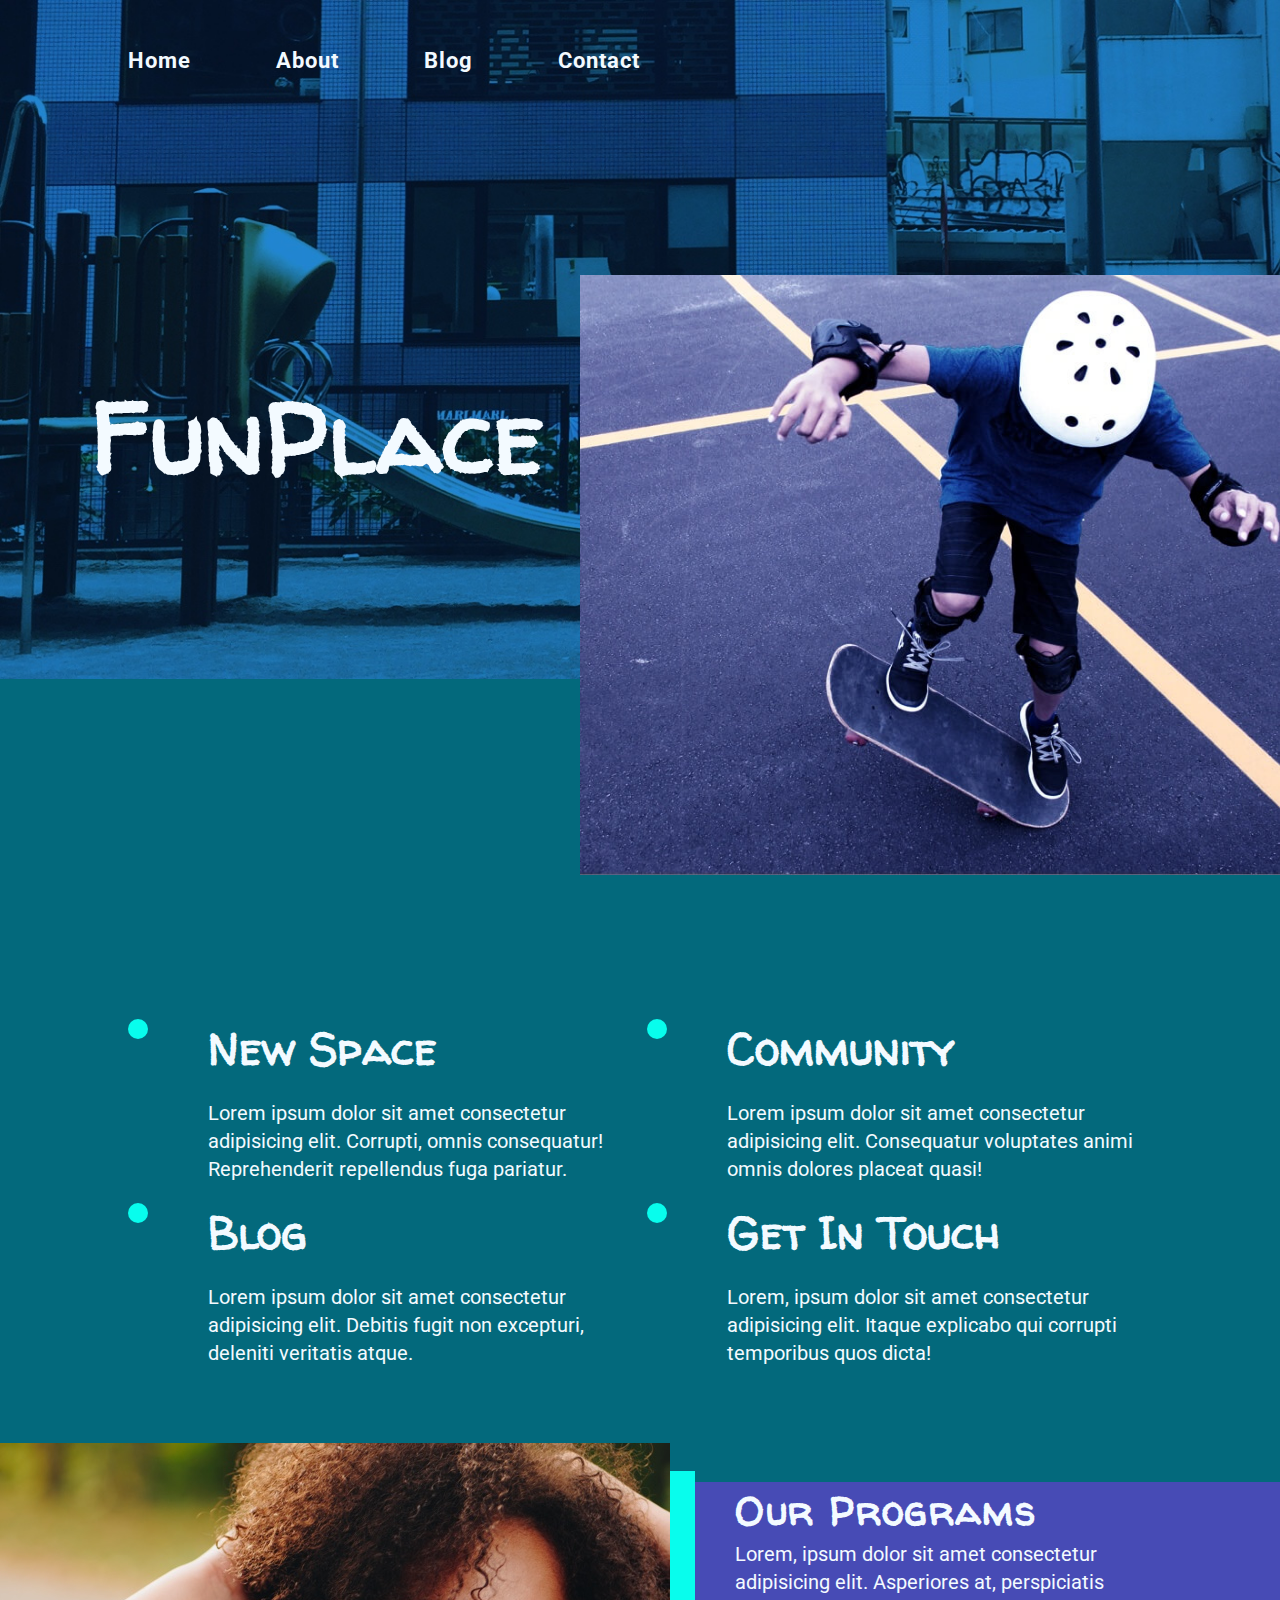
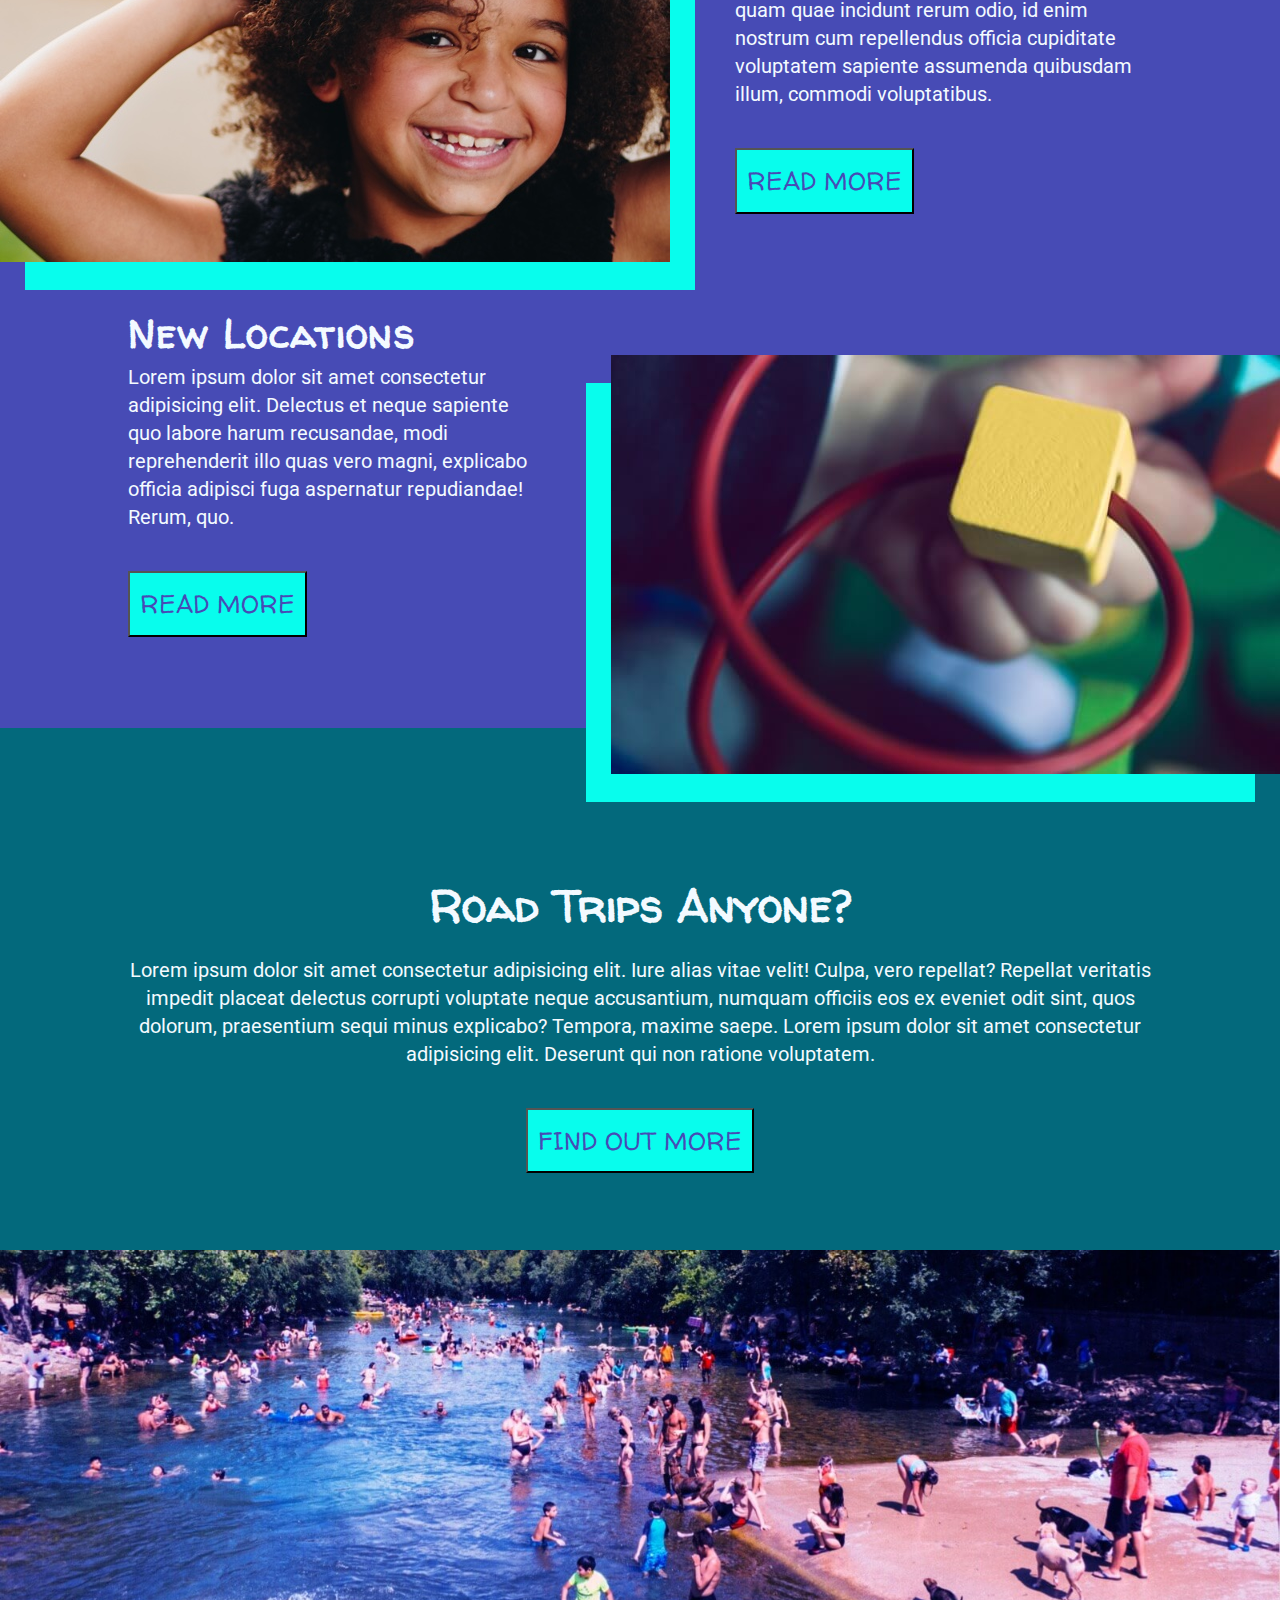
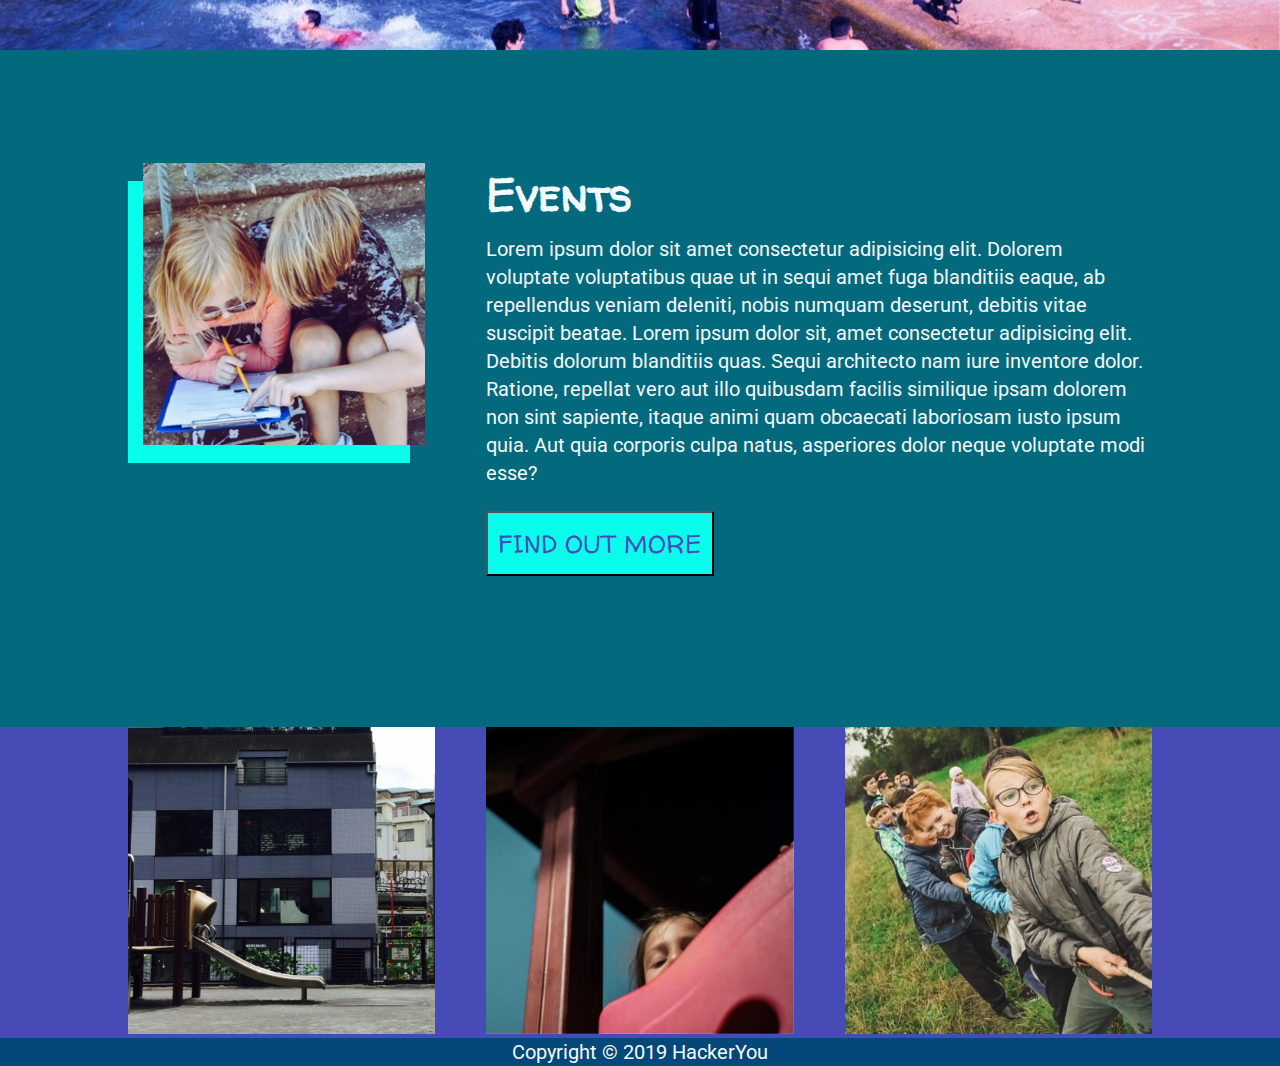
<file: index.html>
<!DOCTYPE html>
<html lang="en">
<head>
    <meta charset="UTF-8">
    <meta name="viewport" content="width=device-width, initial-scale=1.0">
    <meta http-equiv="X-UA-Compatible" content="ie=edge">

    <link href="https://fonts.googleapis.com/css?family=Roboto:400,700|Walter+Turncoat" rel="stylesheet">

    <link rel="stylesheet" href="https://use.fontawesome.com/releases/v5.8.1/css/all.css"
        integrity="sha384-50oBUHEmvpQ+1lW4y57PTFmhCaXp0ML5d60M1M7uH2+nqUivzIebhndOJK28anvf" crossorigin="anonymous">


    <link rel="stylesheet" href="./styles/styles.css">

    <title>FunPlace Home</title>

</head>
<!----------------------- Beginning of Body ---------------->
<body>
    <header class="homeHeader">
        <div class="wrapper headerSpacing">
            <nav>
                <i class="fas fa-bars hamMenu"></i>
                <ul>
                    <li><a href="./index.html">Home</a></li>
                    <li><a href="#">About</a></li>
                    <li><a href="./blog.html">Blog</a></li>
                    <li><a href="./contact.html">Contact</a></li>
                </ul>
            </nav>
        </div>

        <div class="headerMaterial">
            <div class="headingDiv">
                <h1 class="funPlaceHeading">FunPlace</h1>
            </div>
            <div class="headerPic">
                <img src="./FunPlace-final-assets/home-box-header.jpg" alt="A child skateboarding.">
            </div>
        </div>
    </header>

<!------------------------- Info Section ---------------------->
    <div class="info">
        <div class="wrapper">
            <div class="newSpace">
                <div class="infoHeading">
                    <div class="headingIcon">
                        <i class="fas fa-home" aria-hidden="true"></i>
                    </div>
                    <h3>New Space</h3>
                </div>
                <div class="infoText">
                    <p>Lorem ipsum dolor sit amet consectetur adipisicing elit. Corrupti, omnis consequatur! Reprehenderit repellendus fuga
                    pariatur.</p>
                </div>
            </div>

            <div class="community">
                <div class="infoHeading">
                    <div class="headingIcon">
                        <i class="fas fa-users" aria-hidden="true"></i>
                    </div>
                    <h3>Community</h3>
                </div>
            
                <p>Lorem ipsum dolor sit amet consectetur adipisicing elit. Consequatur voluptates animi omnis dolores placeat
                    quasi!</p>
            </div>

            <div class="blog">
                <div class="infoHeading">
                    <div class="headingIcon">
                        <i class="fas fa-file" aria-hidden="true"></i>
                    </div>
                    <h3>Blog</h3>
                </div>
                <p>Lorem ipsum dolor sit amet consectetur adipisicing elit. Debitis fugit non excepturi, deleniti veritatis atque.
                </p>
            </div>

            <div class="getInTouch">
                <div class="infoHeading">
                    <div class="headingIcon">
                        <i class="fas fa-phone phone" aria-hidden="true"></i>
                    </div>
                    <h3>Get In Touch</h3>
                </div>
                <p>Lorem, ipsum dolor sit amet consectetur adipisicing elit. Itaque explicabo qui corrupti temporibus quos dicta!
                </p>
            </div>


        </div>
    </div>

<!------------------------ Programs Section --------------------->
    <div class="programs">
        <div class="programsMaterial">
            <div class="programsTopSection">
                <div class="programsPic1">
                    <img src="./FunPlace-final-assets/left-image.jpg" alt="A child smiling.">
                </div>
                <div class="ourPrograms">
                    <h4>Our Programs</h4>
                    <p>Lorem, ipsum dolor sit amet consectetur adipisicing elit. Asperiores at, perspiciatis quam quae incidunt rerum odio, id enim nostrum cum repellendus officia cupiditate voluptatem sapiente assumenda quibusdam illum, commodi voluptatibus.</p>
                    <button class="readMore">Read More</button>
                </div>
            </div>
            
            <div class="newLocations">
                <h4>New Locations</h4>
                <p>Lorem ipsum dolor sit amet consectetur adipisicing elit. Delectus et neque sapiente quo labore harum recusandae, modi reprehenderit illo quas vero magni, explicabo officia adipisci fuga aspernatur repudiandae! Rerum, quo.</p>
                <button class="readMore">Read More</button>
            </div>
            <div class="programsPic2">
                <img src="./FunPlace-final-assets/right-image.jpg" alt="" aria-hidden="true">
            </div>
        </div>
    </div>

<!----------------------------- Road Trips ---------------------->
    <div class="roadTrips">
        <div class="wrapper">
            <h3>Road Trips Anyone?</h3>
            <p>Lorem ipsum dolor sit amet consectetur adipisicing elit. Iure alias vitae velit! Culpa, vero repellat? Repellat veritatis impedit placeat delectus corrupti voluptate neque accusantium, numquam officiis eos ex eveniet odit sint, quos dolorum, praesentium sequi minus explicabo? Tempora, maxime saepe. Lorem ipsum dolor sit amet consectetur adipisicing elit. Deserunt qui non ratione voluptatem. </p>
            <button class="findOutMore">Find Out More</button>
        </div>
    </div>

<!----------------------------- Beach Pic -------------------->
    <div class="banner">
        <img src="./FunPlace-final-assets/banner.jpg" alt="" aria-hidden="true">
    </div>

<!----------------------------- Events Section ---------------->
    <div class="events">
        <div class="wrapper">
            <div class="eventsPic">
                <img src="./FunPlace-final-assets/small-box.jpg" alt="Two children planning events together.">
            </div>

            <div class="eventsText">
                <h3>Events</h3>
                <p>Lorem ipsum dolor sit amet consectetur adipisicing elit. Dolorem voluptate voluptatibus quae ut in sequi amet fuga blanditiis eaque, ab repellendus veniam deleniti, nobis numquam deserunt, debitis vitae suscipit beatae. Lorem ipsum dolor sit, amet consectetur adipisicing elit. Debitis dolorum blanditiis quas. Sequi architecto nam iure inventore dolor. Ratione, repellat vero aut illo quibusdam facilis similique ipsam dolorem non sint sapiente, itaque animi quam obcaecati laboriosam iusto ipsum quia. Aut quia corporis culpa natus, asperiores dolor neque voluptate modi esse?</p>
                <button class="findOutMore">Find Out More</button>
            </div>
        </div>
    </div>

<!---------------------------- Gallery ------------------------->
    <div class="gallery">
        <div class="wrapper">
            <div class="galleryImage">
                <img src="./FunPlace-final-assets/gallery-image-1.jpg" alt="Funplace slide.">
            </div>

            <div class="galleryImage">
                <img src="./FunPlace-final-assets/gallery-image-2.jpg" alt="Child enjoying the funplace jungle gym.">
            </div>

            <div class="galleryImage">
                <img src="./FunPlace-final-assets/gallery-image-3.jpg" alt="Children playing tug of war.">
            </div>
        </div>
    </div>

<!-- Footer -->
    <footer>
        <p>Copyright &copy 2019 HackerYou</p>
    </footer>

</body>
</html>
</file>
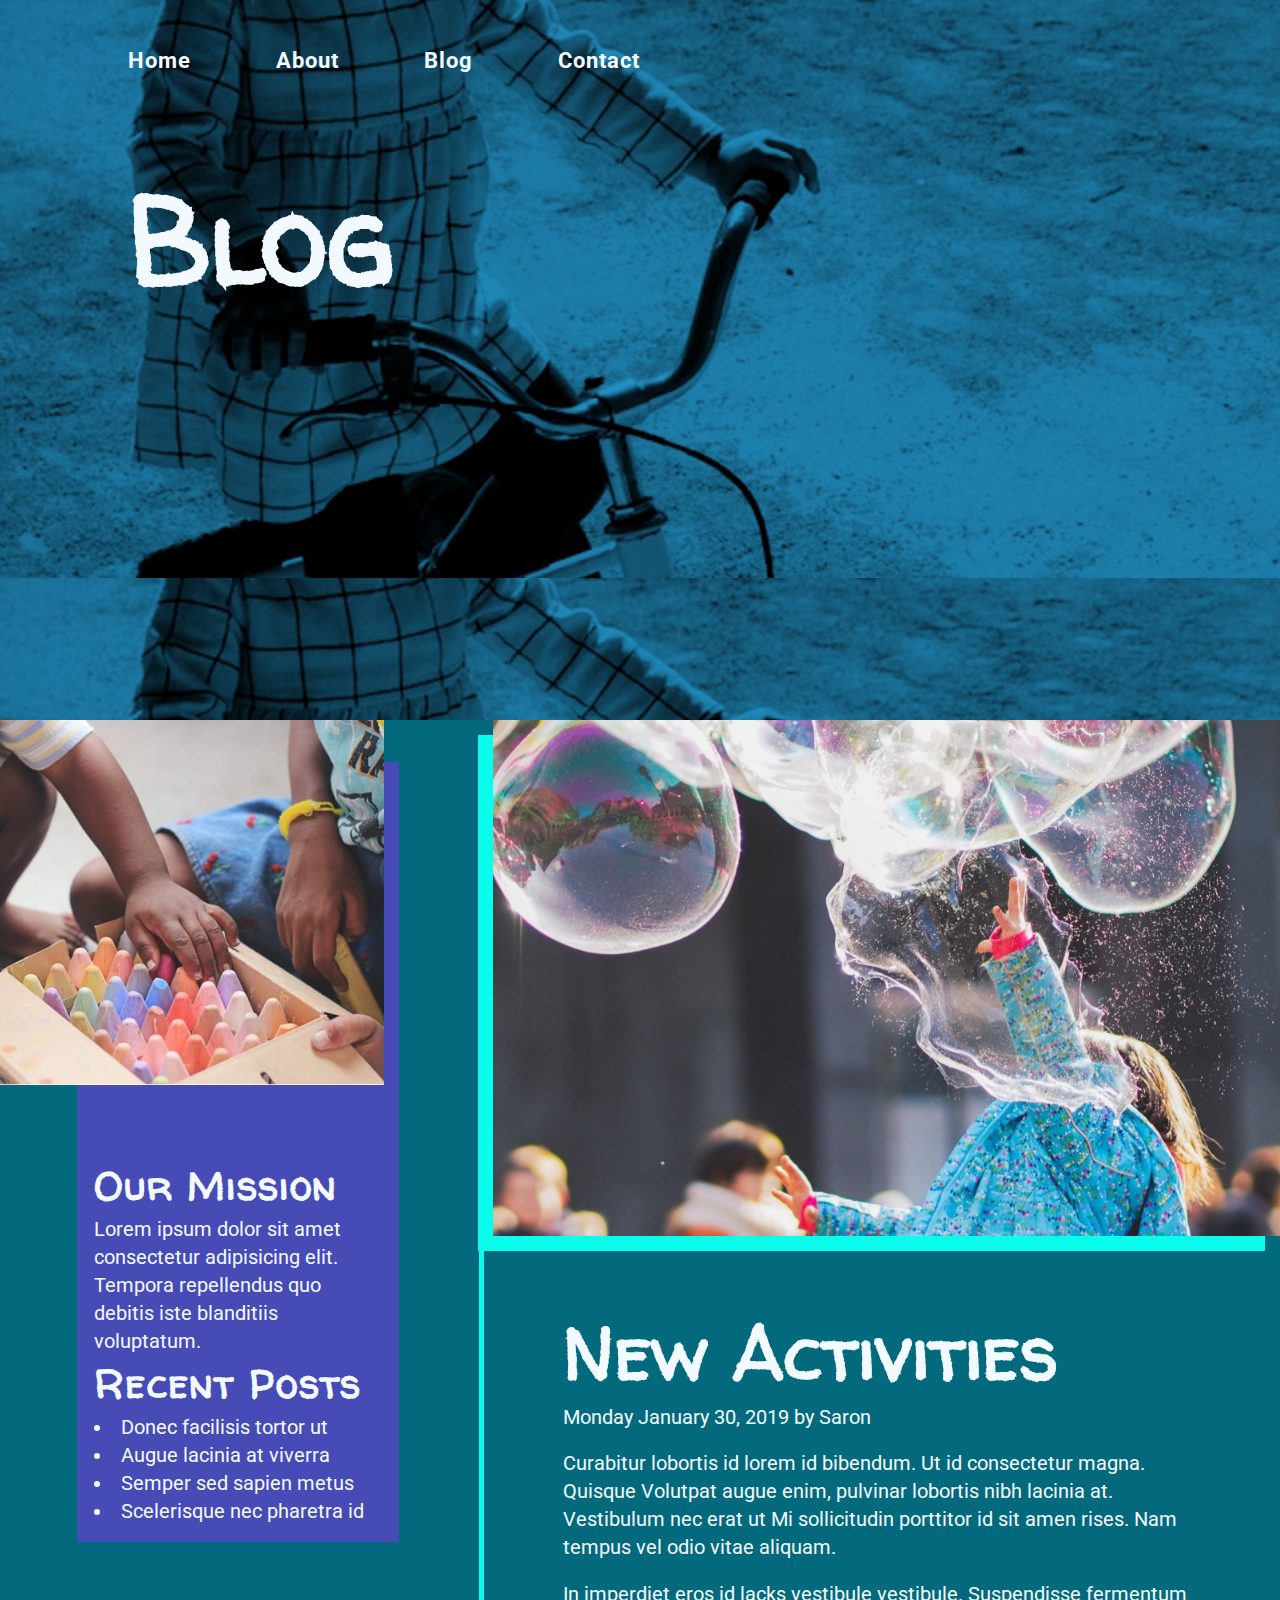
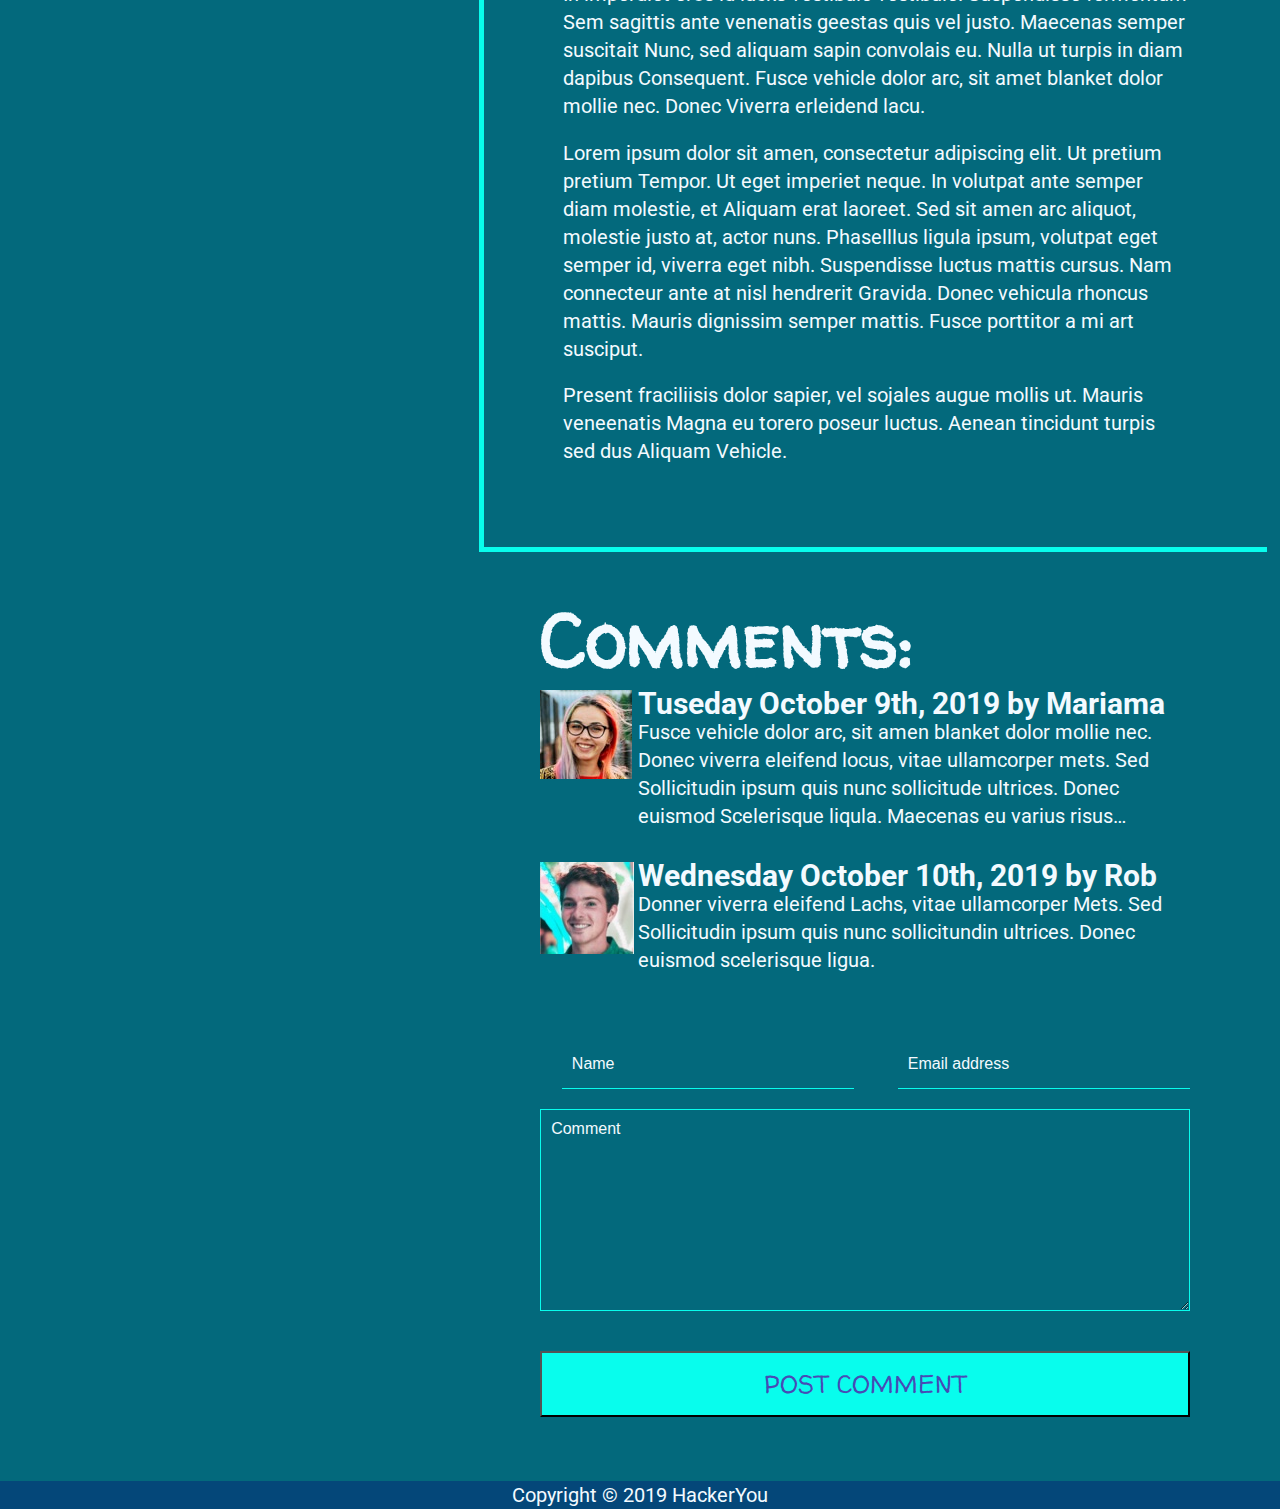
<file: blog.html>
<!DOCTYPE html>
<html lang="en">
<head>
    <meta charset="UTF-8">
    <meta name="viewport" content="width=device-width, initial-scale=1.0">
    <meta http-equiv="X-UA-Compatible" content="ie=edge">

    <link rel="stylesheet" href="./styles/styles.css">

    <link href="https://fonts.googleapis.com/css?family=Roboto:400,700|Walter+Turncoat" rel="stylesheet">

    <link rel="stylesheet" href="https://use.fontawesome.com/releases/v5.8.1/css/all.css" integrity="sha384-50oBUHEmvpQ+1lW4y57PTFmhCaXp0ML5d60M1M7uH2+nqUivzIebhndOJK28anvf" crossorigin="anonymous">

    <title>FunPlace Blog</title>
</head>
<!------------------------- Beginning of Body ---------->
<body>
    <header class="blogHeader">
        <div class="wrapper headerSpacing">
            <nav>
                <i class="fas fa-bars hamMenu"></i>
                <ul>
                    <li><a href="./index.html">Home</a></li>
                    <li><a href="#">About</a></li>
                    <li><a href="./blog.html">Blog</a></li>
                    <li><a href="./contact.html" class="lastNavLink">Contact</a></li>
                </ul>
            </nav>

            <div class="headerMaterial">
                <h1 class="blogHeading">Blog</h1>
            </div>
        </div>
    </header>

<!-------------------------- Section ------------------------->
    <div class="blogPage">
        <aside>
            <div class="asideImage">
                <img src="./FunPlace-final-assets/blog-side-image.jpg" alt="Children playing with crayons.">
            </div>
            <div class="asideText asideWrapper">
                <div class="ourMission">
                    <h4>Our Mission</h4>
                    <p>Lorem ipsum dolor sit amet consectetur adipisicing elit. Tempora repellendus quo debitis iste blanditiis voluptatum.</p>
                </div>

                <div class="recentPosts">
                    <h4>Recent Posts</h4>
                    <ul>
                        <li>Donec facilisis tortor ut</li>
                        <li>Augue lacinia at viverra</li>
                        <li>Semper sed sapien metus</li>
                        <li>Scelerisque nec pharetra id</li>
                    </ul>
                </div>
            </div>
        </aside>
<!-------------------------- New Activities Section ----------------------->
        <section class="newActivities">
            <div class="newActivitiesImage">
                <img src="./FunPlace-final-assets/blog-post-imag.jpg" class="bubblePic" alt="Children playing with bubbles.">
            </div>

            <div class="newActivitiesText">
                <div class="blogSectionWrapper">
                    <h2>New Activities</h2>
                    <p>Monday January 30, 2019 by Saron</p>
                    <p>Curabitur lobortis id lorem id bibendum. Ut id consectetur magna. Quisque Volutpat augue enim, pulvinar lobortis nibh lacinia at. Vestibulum nec erat ut Mi sollicitudin porttitor id sit amen rises. Nam tempus vel odio vitae aliquam.</p>
                    <p>In imperdiet eros id lacks vestibule vestibule. Suspendisse fermentum Sem sagittis ante venenatis geestas quis vel justo. Maecenas semper suscitait Nunc, sed aliquam sapin convolais eu. Nulla ut turpis in diam dapibus Consequent. Fusce vehicle dolor arc, sit amet blanket dolor mollie nec. Donec Viverra erleidend lacu.</p>
                    <p>Lorem ipsum dolor sit amen, consectetur adipiscing elit. Ut pretium pretium Tempor. Ut eget imperiet neque. In volutpat ante semper diam molestie, et Aliquam erat laoreet. Sed sit amen arc aliquot, molestie justo at, actor nuns. Phaselllus ligula ipsum, volutpat eget semper id, viverra eget nibh.
                    Suspendisse luctus mattis cursus. Nam connecteur ante at nisl hendrerit Gravida. Donec vehicula rhoncus mattis. Mauris dignissim semper mattis. Fusce porttitor a mi art susciput.</p>
                    <p>Present fraciliisis dolor sapier, vel sojales augue mollis ut. Mauris veneenatis Magna eu torero poseur luctus. Aenean tincidunt turpis sed dus Aliquam Vehicle.</p>
                </div>
            </div>
        </section>
<!------------------------------------ Comments Section --------------------------------------->
        <div class="blogPageBottom">
            <section class="comments">
                <h2>Comments:</h2>

                <div class="comment1">
                    <div class="comment1Pic">
                        <img src="./FunPlace-final-assets/comment-1.jpg" alt="Face picture of the first commentor.">
                    </div>
                    <div class="comment1Text">
                        <p class="commentHeading">Tuseday October 9th, 2019 by Mariama</p>
                        <p>Fusce vehicle dolor arc, sit amen blanket dolor mollie nec. Donec viverra eleifend locus, vitae ullamcorper mets. Sed Sollicitudin ipsum quis nunc sollicitude ultrices. Donec euismod Scelerisque liqula. Maecenas eu varius risus…</p>
                    </div>
                </div>

                <div class="comment2">
                    <div class="comment2Pic">
                        <img src="./FunPlace-final-assets/comment-2.jpg" alt="Face picture of the second commentor.">
                    </div>
                    <div class="comment2Text">
                        <p class="commentHeading">Wednesday October 10th, 2019 by Rob</p>
                        <p>Donner viverra eleifend Lachs, vitae ullamcorper Mets. Sed Sollicitudin ipsum quis nunc sollicitundin ultrices. Donec euismod scelerisque ligua.</p>
                    </div>
                </div>
            </section>

<!--------------------------------- Contact Form ------------------------------->
            <div class="contactForm">
                <div class="contactUserInput">
                    <label for="name" class="sr-only"></label>
                    <input type="text" placeholder="Name">
            
                    <label for="email" class="sr-only"></label>
                    <input type="text" placeholder="Email address">
                </div>
            
                <div class="message">
                    <label for="message" class="sr-only"></label>
                    <textarea name="comment" id="comment" cols="30" rows="10" placeholder="Comment"></textarea>
                </div>
            
                <button type="submit">Post Comment</button>
            </div>
        </div>
    </div> <!-- End of Blog Page Div -->

<!---------------------------- Footer ---------------------->
    <footer>
        <p>Copyright &copy 2019 HackerYou</p>
    </footer>

</body>
</html>
</file>
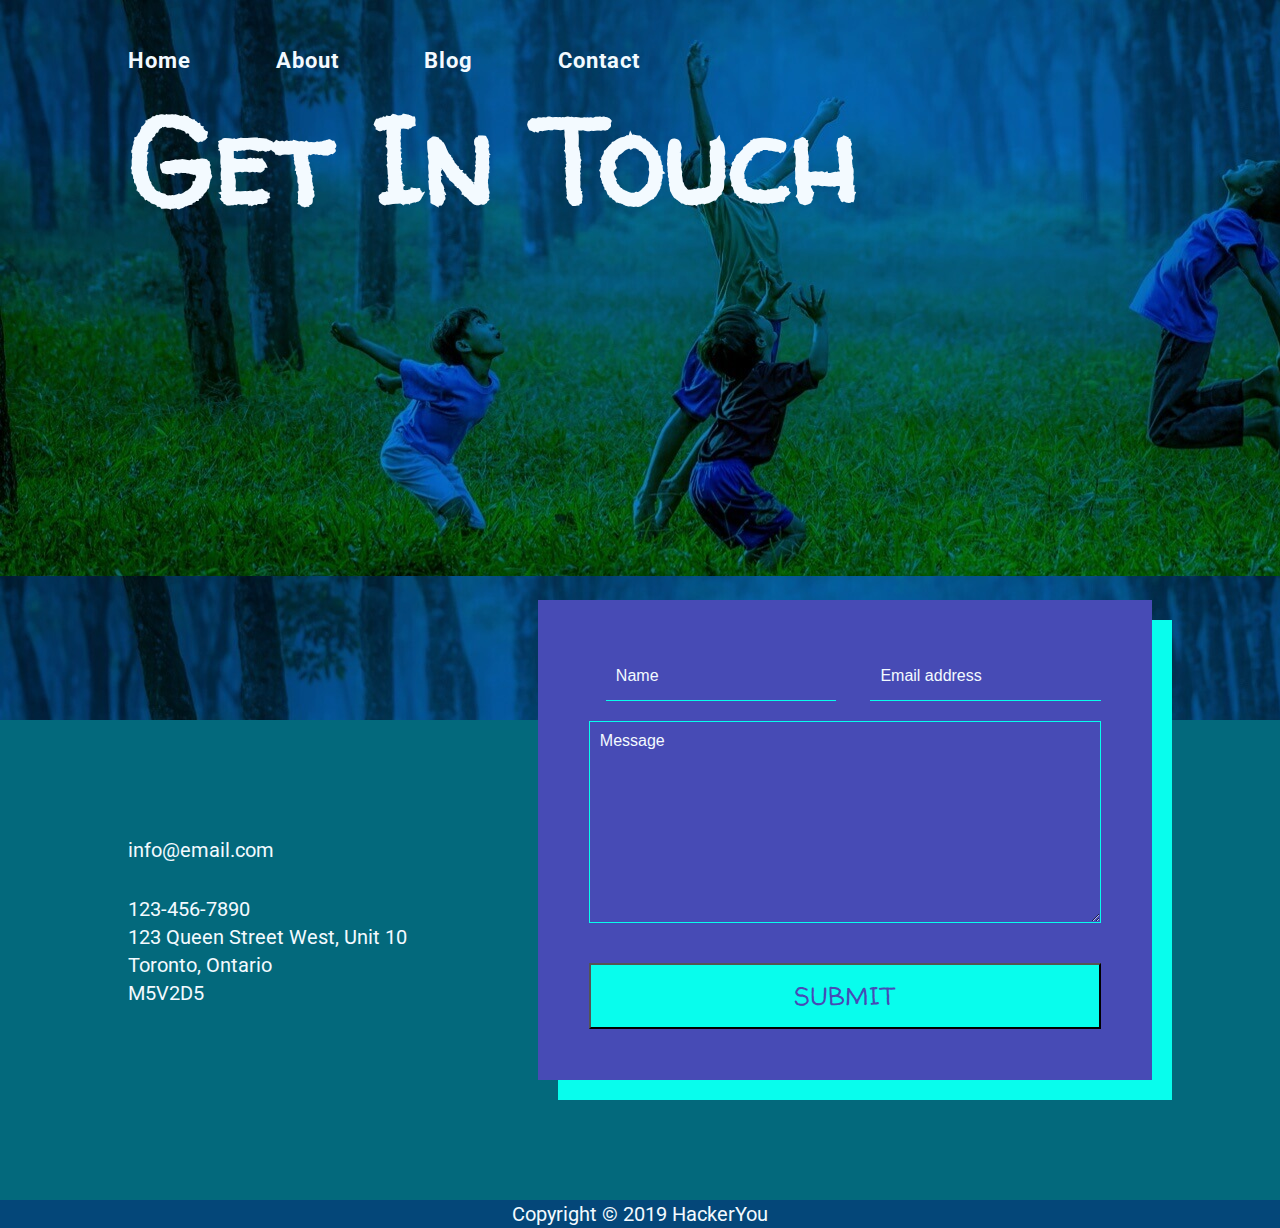
<file: contact.html>
<!DOCTYPE html>
<html lang="en">
<head>
    <meta charset="UTF-8">
    <meta name="viewport" content="width=device-width, initial-scale=1.0">
    <meta http-equiv="X-UA-Compatible" content="ie=edge">

    <link rel="stylesheet" href="./styles/styles.css">

    <link rel="stylesheet" href="https://use.fontawesome.com/releases/v5.8.1/css/all.css" integrity="sha384-50oBUHEmvpQ+1lW4y57PTFmhCaXp0ML5d60M1M7uH2+nqUivzIebhndOJK28anvf" crossorigin="anonymous">

    <link href="https://fonts.googleapis.com/css?family=Roboto:400,700|Walter+Turncoat" rel="stylesheet">

    <title>FunPlace Contact</title>
</head>
<body>
<!---------------------- Beginning of Body ------------------>
    <header class="contactHeader">
        <div class="wrapper headerSpacing">
            <nav>
                <i class="fas fa-bars hamMenu"></i>
                <ul>
                    <li><a href="./index.html">Home</a></li>
                    <li><a href="#">About</a></li>
                    <li><a href="./blog.html">Blog</a></li>
                    <li><a href="./contact.html">Contact</a></li>
                </ul>
            </nav>
    
            <div class="headerMaterial">
                <h1 class="getInTouchHeading">Get In Touch</h1>
            </div>
        </div>
    </header>

<!------------------------ Contact & Form ------------------->
    <section class="contact">
        <div class="wrapper">
            <div class="contactInfo">
                <div class="icons">
                    <i class="fab fa-facebook-f"></i>
                    <i class="fab fa-instagram"></i>
                    <i class="fab fa-twitter"></i>
                    <i class="fab fa-whatsapp"></i>
                </div>

                <div class="email">
                    <p>info@email.com</p>
                </div>

                <div class="contactDetails">
                    <p>123-456-7890</p>
                    <p>123 Queen Street West, Unit 10</p>
                    <p>Toronto, Ontario</p>
                    <p>M5V2D5</p>
                </div>
            </div>

            <form class="contactForm">
                <div class="contactUserInput">
                    <label for="name" class="sr-only"></label>
                    <input type="text" placeholder="Name">

                    <label for="email" class="sr-only"></label>
                    <input type="text" placeholder="Email address">
                </div>

                <div class="message">
                    <label for="message" class="sr-only"></label>
                    <textarea name="message" id="message" cols="30" rows="10" placeholder="Message"></textarea>
                </div>

                <button type="submit">Submit</button>
            </form>
        </div>
    </section>

<!------------------------------ Footer --------------------->
    <footer>
        <p>Copyright &copy 2019 HackerYou</p>
    </footer>

</body>
</html>
</file>
<file: styles/styles.css>
article, aside, details, figcaption, figure, footer, header, hgroup, nav, section, summary {
  display: block; }

audio, canvas, video {
  display: inline-block; }

audio:not([controls]) {
  display: none;
  height: 0; }

[hidden] {
  display: none; }

html {
  font-family: sans-serif;
  -webkit-text-size-adjust: 100%;
  -ms-text-size-adjust: 100%; }

a:focus {
  outline: thin dotted; }

a:active, a:hover {
  outline: 0; }

h1 {
  font-size: 2em; }

abbr[title] {
  border-bottom: 1px dotted; }

b, strong {
  font-weight: 700; }

dfn {
  font-style: italic; }

mark {
  background: #ff0;
  color: #000; }

code, kbd, pre, samp {
  font-family: monospace, serif;
  font-size: 1em; }

pre {
  white-space: pre-wrap;
  word-wrap: break-word; }

q {
  quotes: \201C \201D \2018 \2019; }

small {
  font-size: 80%; }

sub, sup {
  font-size: 75%;
  line-height: 0;
  position: relative;
  vertical-align: baseline; }

sup {
  top: -.5em; }

sub {
  bottom: -.25em; }

img {
  border: 0; }

svg:not(:root) {
  overflow: hidden; }

fieldset {
  border: 1px solid silver;
  margin: 0 2px;
  padding: .35em .625em .75em; }

button, input, select, textarea {
  font-family: inherit;
  font-size: 100%;
  margin: 0; }

button, input {
  line-height: normal; }

button, html input[type=button], input[type=reset], input[type=submit] {
  -webkit-appearance: button;
  cursor: pointer; }

button[disabled], input[disabled] {
  cursor: default; }

input[type=checkbox], input[type=radio] {
  -webkit-box-sizing: border-box;
  box-sizing: border-box;
  padding: 0; }

input[type=search] {
  -webkit-appearance: textfield;
  -moz-box-sizing: content-box;
  -webkit-box-sizing: content-box;
  box-sizing: content-box; }

input[type=search]::-webkit-search-cancel-button, input[type=search]::-webkit-search-decoration {
  -webkit-appearance: none; }

textarea {
  overflow: auto;
  vertical-align: top; }

table {
  border-collapse: collapse;
  border-spacing: 0; }

body, figure {
  margin: 0; }

legend, button::-moz-focus-inner, input::-moz-focus-inner {
  border: 0;
  padding: 0; }

.clearfix:after {
  visibility: hidden;
  display: block;
  font-size: 0;
  content: '';
  clear: both;
  height: 0; }

* {
  -moz-box-sizing: border-box;
  -webkit-box-sizing: border-box;
  box-sizing: border-box; }

.visuallyHidden:not(:focus):not(:active) {
  position: absolute;
  width: 1px;
  height: 1px;
  margin: -1px;
  border: 0;
  padding: 0;
  white-space: nowrap;
  -webkit-clip-path: inset(100%);
  clip-path: inset(100%);
  clip: rect(0 0 0);
  overflow: hidden; }

* {
  margin: 0;
  padding: 0; }

.wrapper {
  width: 80%;
  margin: 0 auto; }

header.homeHeader {
  background-image: url("../FunPlace-final-assets/home-header.jpg");
  background-size: cover;
  background-position: fixed;
  width: 100%;
  height: 80%; }

header.blogHeader {
  background-image: url("../FunPlace-final-assets/blog-header.jpg");
  width: 100%;
  height: 80vh; }

header.contactHeader {
  background-image: url("../FunPlace-final-assets/contact-header.jpg");
  width: 100%;
  height: 80vh; }

h1.funPlaceHeading {
  font-family: "walter turncoat";
  font-size: 8vw;
  color: #f3faff;
  padding-top: 33%; }

h1.blogHeading,
h1.getInTouchHeading {
  font-family: "walter turncoat";
  font-size: 121.5px;
  color: #f3faff; }

.headerSpacing {
  display: -webkit-box;
  display: -ms-flexbox;
  display: flex;
  -webkit-box-orient: vertical;
  -webkit-box-direction: normal;
  -ms-flex-direction: column;
  flex-direction: column;
  -ms-flex-pack: distribute;
  justify-content: space-around; }

.headerMaterial {
  display: -webkit-box;
  display: -ms-flexbox;
  display: flex; }

.homeHeader .hamMenu {
  display: none;
  color: #f3faff;
  text-align: right;
  font-size: 40px; }

.homeHeader .headerMaterial {
  -webkit-box-pack: justify;
  -ms-flex-pack: justify;
  justify-content: space-between;
  position: relative; }
  .homeHeader .headerMaterial .headingDiv {
    width: 42%;
    display: -webkit-box;
    display: -ms-flexbox;
    display: flex;
    margin-top: 10%;
    margin-left: 7%; }
  .homeHeader .headerMaterial .headerPic {
    width: 60%;
    position: relative;
    top: 200px; }
    .homeHeader .headerMaterial .headerPic img {
      width: 100%;
      max-width: 100%; }

.blogHeader .headerMaterial {
  margin-top: 80px; }

header .hamMenu {
  display: none;
  color: #f3faff;
  text-align: right;
  font-size: 40px; }

@media (max-width: 720px) {
  header .wrapper .hamMenu {
    display: block; }
  header .wrapper ul {
    display: none; } }

nav {
  margin-top: 4.5%; }
  nav ul {
    width: 50%;
    list-style: none;
    display: -webkit-box;
    display: -ms-flexbox;
    display: flex;
    -webkit-box-pack: justify;
    -ms-flex-pack: justify;
    justify-content: space-between; }
    nav ul li a {
      text-decoration: none;
      color: #f3faff;
      padding-bottom: 5px; }
    nav ul li a.lastNavLink {
      margin-right: 0; }

a:hover {
  border-bottom: 3px solid #08fded; }

div.info {
  background-color: #03697c;
  width: 100%; }

div.programs {
  background-color: #474bb5;
  width: 100%; }

div.roadTrips {
  background-color: #03697c;
  width: 100%; }

div.banner {
  width: 100%;
  height: 60%; }
  div.banner img {
    width: 100%;
    height: 100%;
    display: block; }

div.events {
  background-color: #03697c; }

div.gallery {
  background-color: #474bb5; }

div.blogPage {
  background-color: #03697c; }

section.contact {
  background-color: #03697c; }

footer {
  background-color: #044779; }

.info {
  padding-top: 25%;
  padding-bottom: 9%; }
  .info .wrapper {
    display: -webkit-box;
    display: -ms-flexbox;
    display: flex;
    -ms-flex-wrap: wrap;
    flex-wrap: wrap;
    -webkit-box-pack: justify;
    -ms-flex-pack: justify;
    justify-content: space-between;
    padding-left: 80px; }
    .info .wrapper .newSpace,
    .info .wrapper .community,
    .info .wrapper .blog,
    .info .wrapper .getInTouch {
      width: 45%; }

.infoHeading {
  display: -webkit-box;
  display: -ms-flexbox;
  display: flex;
  -webkit-box-align: center;
  -ms-flex-align: center;
  align-items: center;
  position: relative; }

.headingIcon i {
  font-size: 45px;
  border-radius: 50%;
  background-color: #08fded;
  padding: 10px;
  position: absolute;
  left: -80px;
  top: 20px; }

@media (max-width: 768px) {
  .info .wrapper {
    padding-left: 0; }
  .infoHeading {
    -webkit-box-pack: center;
    -ms-flex-pack: center;
    justify-content: center; }
  .headingIcon {
    padding-right: 10px; }
    .headingIcon i {
      position: static; }
  .blog h3 {
    padding-right: 45px; } }

nav {
  font-family: 'roboto';
  font-weight: bold;
  font-size: 22px;
  line-height: 29px;
  letter-spacing: 1px;
  color: #f3faff; }

h2 {
  font-family: 'walter turncoat';
  font-size: 75px;
  line-height: 99.8px;
  color: #f3faff; }

h3 {
  font-family: 'walter turncoat';
  font-size: 45px;
  line-height: 99.8px;
  color: #f3faff; }

h4 {
  font-family: 'walter turncoat';
  font-size: 40px;
  line-height: 58px;
  letter-spacing: 1.3px;
  color: #f3faff; }

p {
  font-family: 'roboto';
  font-size: 20px;
  line-height: 28px;
  color: #f3faff; }

button {
  font-family: 'walter turncoat';
  font-size: 25.4px;
  text-transform: uppercase;
  text-align: center;
  line-height: 41.6px;
  color: #474bb5; }

.recentPosts ul {
  list-style-position: inside; }
  .recentPosts ul li {
    font-family: 'roboto';
    font-size: 20px;
    line-height: 28px;
    color: #f3faff; }

textarea {
  color: #f3faff; }

::-webkit-input-placeholder {
  color: #f3faff; }

:-ms-input-placeholder {
  color: #f3faff; }

::-ms-input-placeholder {
  color: #f3faff; }

::placeholder {
  color: #f3faff; }

.programsMaterial {
  display: -webkit-box;
  display: -ms-flexbox;
  display: flex;
  -ms-flex-wrap: wrap;
  flex-wrap: wrap;
  -webkit-box-pack: justify;
  -ms-flex-pack: justify;
  justify-content: space-between; }
  .programsMaterial .programPic1,
  .programsMaterial .programPic2 {
    width: 35%; }
  .programsMaterial .programsPic1 img {
    -webkit-box-shadow: 25px 28px 0px 0px #08fded;
    box-shadow: 25px 28px 0px 0px #08fded;
    position: relative;
    top: -39px;
    max-width: 100%; }
  .programsMaterial .programsPic2 img {
    -webkit-box-shadow: -25px 28px 0px 0px #08fded;
    box-shadow: -25px 28px 0px 0px #08fded;
    position: relative;
    top: 50px;
    max-width: 100%; }
  .programsMaterial .ourPrograms,
  .programsMaterial .newLocations {
    width: 35%; }
  .programsMaterial .ourPrograms {
    margin-right: 10%; }
    .programsMaterial .ourPrograms h4,
    .programsMaterial .ourPrograms p,
    .programsMaterial .ourPrograms button {
      margin-left: 7%; }
  .programsMaterial .newLocations {
    margin-left: 10%; }
    .programsMaterial .newLocations h4,
    .programsMaterial .newLocations p,
    .programsMaterial .newLocations button {
      margin-right: 7%; }

.programsTopSection {
  display: -webkit-box;
  display: -ms-flexbox;
  display: flex;
  -ms-flex-wrap: wrap;
  flex-wrap: wrap;
  -webkit-box-pack: justify;
  -ms-flex-pack: justify;
  justify-content: space-between; }

button {
  background: #08fded;
  padding: 10px;
  margin-top: 40px; }

button:hover {
  background: #474bb5;
  color: #08FDed; }

.roadTrips {
  padding: 10% 0 6%; }
  .roadTrips .wrapper {
    text-align: center; }

.events {
  padding: 10% 0; }
  .events .wrapper {
    display: -webkit-box;
    display: -ms-flexbox;
    display: flex;
    -webkit-box-pack: justify;
    -ms-flex-pack: justify;
    justify-content: space-between; }
    .events .wrapper .eventsPic {
      width: 27.5%; }
      .events .wrapper .eventsPic img {
        width: 100%;
        position: relative;
        top: -15px;
        left: 15px;
        -webkit-box-shadow: -15px 18px 0px 0px #08fded;
        box-shadow: -15px 18px 0px 0px #08fded; }
    .events .wrapper .eventsText {
      width: 65%;
      position: relative;
      top: -23px; }
      .events .wrapper .eventsText h3 {
        line-height: 80px; }
      .events .wrapper .eventsText button {
        margin-top: 3.5%; }

.gallery {
  width: 100%; }
  .gallery .wrapper {
    display: -webkit-box;
    display: -ms-flexbox;
    display: flex;
    -webkit-box-pack: justify;
    -ms-flex-pack: justify;
    justify-content: space-between;
    -ms-flex-wrap: wrap;
    flex-wrap: wrap; }
    .gallery .wrapper .galleryImage {
      width: 30%; }
      .gallery .wrapper .galleryImage img {
        max-width: 100%;
        min-width: 100%; }

footer {
  text-align: center; }

.blogPage {
  display: -webkit-box;
  display: -ms-flexbox;
  display: flex;
  -ms-flex-wrap: wrap;
  flex-wrap: wrap;
  -webkit-box-pack: justify;
  -ms-flex-pack: justify;
  justify-content: space-between; }
  .blogPage aside {
    width: 30%;
    display: -webkit-box;
    display: -ms-flexbox;
    display: flex;
    -webkit-box-orient: vertical;
    -webkit-box-direction: normal;
    -ms-flex-direction: column;
    flex-direction: column;
    -webkit-box-align: end;
    -ms-flex-align: end;
    align-items: flex-end;
    position: relative; }
    .blogPage aside .asideImage {
      width: 100%;
      z-index: 1; }
      .blogPage aside .asideImage img {
        max-width: 100%; }
    .blogPage aside .asideText {
      background-color: #474bb5;
      -webkit-box-shadow: 0px 0px 0px 17px #474bb5;
      box-shadow: 0px 0px 0px 17px #474bb5;
      padding-top: 378px;
      position: absolute;
      right: 2px;
      top: 59px; }
    .blogPage aside .asideWrapper {
      width: 75%; }
  .blogPage section.newActivities {
    width: 61.5%;
    display: -webkit-box;
    display: -ms-flexbox;
    display: flex;
    -webkit-box-orient: vertical;
    -webkit-box-direction: normal;
    -ms-flex-direction: column;
    flex-direction: column;
    -webkit-box-align: stretch;
    -ms-flex-align: stretch;
    align-items: stretch; }
    .blogPage section.newActivities .newActivitiesImage {
      max-width: 100%; }
      .blogPage section.newActivities .newActivitiesImage img {
        -webkit-box-shadow: -15px 15px 0px 0px #08fded;
        box-shadow: -15px 15px 0px 0px #08fded;
        max-width: 100%; }
    .blogPage section.newActivities .newActivitiesText {
      width: 100%;
      margin-left: -13.5px;
      padding-left: 10%;
      padding-right: 10%;
      border-left: 5px solid #08fded;
      border-bottom: 5px solid #08fded; }
      .blogPage section.newActivities .newActivitiesText .blogSectionWrapper {
        padding: 10% 0; }
        .blogPage section.newActivities .newActivitiesText .blogSectionWrapper p {
          margin-bottom: 3%; }

div.blogPageBottom {
  width: 60%;
  display: -webkit-box;
  display: -ms-flexbox;
  display: flex;
  -webkit-box-orient: vertical;
  -webkit-box-direction: normal;
  -ms-flex-direction: column;
  flex-direction: column;
  margin-left: 42.2%;
  padding: 3% 7% 5% 0; }
  div.blogPageBottom .comment1 {
    display: -webkit-box;
    display: -ms-flexbox;
    display: flex;
    -webkit-box-pack: justify;
    -ms-flex-pack: justify;
    justify-content: space-between;
    margin-bottom: 5%; }
    div.blogPageBottom .comment1 .comment1Pic {
      width: 10%; }
    div.blogPageBottom .comment1 .comment1Text {
      width: 85%; }
  div.blogPageBottom .comment2 {
    display: -webkit-box;
    display: -ms-flexbox;
    display: flex;
    -webkit-box-pack: justify;
    -ms-flex-pack: justify;
    justify-content: space-between;
    margin-bottom: 5%; }
    div.blogPageBottom .comment2 .comment2Pic {
      width: 10%; }
    div.blogPageBottom .comment2 .comment2Text {
      width: 85%; }

.comment1Text .commentHeading,
.comment2Text .commentHeading {
  font-weight: bold;
  font-size: 30px; }

div.contactForm {
  margin-top: 5%; }

.contactUserInput {
  display: -webkit-box;
  display: -ms-flexbox;
  display: flex;
  -webkit-box-pack: justify;
  -ms-flex-pack: justify;
  justify-content: space-between; }
  .contactUserInput label {
    visibility: hidden; }
  .contactUserInput input {
    width: 45%;
    height: 50px;
    background-color: transparent;
    border: none;
    border-bottom: 1px solid #08fded;
    margin-bottom: 20px;
    padding-left: 10px; }

.message input {
  width: 100%;
  height: 200px;
  background-color: transparent;
  border: 1px solid #08fded;
  padding-bottom: 147px;
  padding-left: 10px; }

.message textarea {
  width: 100%;
  background-color: transparent;
  border: 1px solid #08fded;
  padding: 10px; }

.contactForm button {
  width: 100%; }

@media (max-width: 1220px) {
  header.homeHeader {
    background-size: cover;
    background-position: fixed; }
  .programsMaterial .ourPrograms {
    width: 70%;
    margin-left: 30%; }
  .programsMaterial .newLocations {
    -webkit-box-ordinal-group: 5;
    -ms-flex-order: 4;
    order: 4;
    width: 70%;
    margin-left: 30%; }
  .programsMaterial .programsPic2 {
    margin-top: 2%;
    margin-bottom: 4%; }
    .programsMaterial .programsPic2 img {
      top: 0;
      -webkit-box-shadow: 25px 28px 0px 0px #08fded;
      box-shadow: 25px 28px 0px 0px #08fded; }
  .events .wrapper {
    display: -webkit-box;
    display: -ms-flexbox;
    display: flex;
    -ms-flex-wrap: wrap;
    flex-wrap: wrap; }
    .events .wrapper .eventsPic {
      width: 40%; }
    .events .wrapper .eventsText {
      width: 80%;
      margin-left: 20%;
      margin-top: 2%; } }

@media (max-width: 1000px) {
  .homeHeader .headerMaterial .headerPic {
    top: 150px; }
  .info {
    padding-top: 15%; }
    .info .wrapper {
      -webkit-box-orient: vertical;
      -webkit-box-direction: normal;
      -ms-flex-direction: column;
      flex-direction: column; }
      .info .wrapper .newSpace,
      .info .wrapper .community,
      .info .wrapper .blog,
      .info .wrapper .getInTouch {
        width: 60%;
        margin: 0 auto 5%; }
        .info .wrapper .newSpace h3,
        .info .wrapper .community h3,
        .info .wrapper .blog h3,
        .info .wrapper .getInTouch h3 {
          font-size: 6vw; }
  .programsMaterial .programsPic1 {
    width: 60%;
    margin: 0 auto; }
    .programsMaterial .programsPic1 img {
      top: 0; }
  .programsMaterial .ourPrograms {
    width: 70%;
    margin-left: 0;
    margin: 2.5% auto;
    text-align: center; }
    .programsMaterial .ourPrograms h4,
    .programsMaterial .ourPrograms p,
    .programsMaterial .ourPrograms button {
      margin-left: 0; }
  .programsMaterial .newLocations {
    -webkit-box-ordinal-group: 5;
    -ms-flex-order: 4;
    order: 4;
    width: 70%;
    margin: 0 auto;
    margin-top: 2.5%;
    margin-bottom: 2.5%;
    text-align: center; }
    .programsMaterial .newLocations h4,
    .programsMaterial .newLocations p,
    .programsMaterial .newLocations button {
      margin-right: 0; }
  .programsMaterial .programsPic2 {
    margin-top: 2%;
    margin-bottom: 5%;
    width: 60%;
    margin: 0 auto; }
    .programsMaterial .programsPic2 img {
      top: 0;
      -webkit-box-shadow: 25px 28px 0px 0px #08fded;
      box-shadow: 25px 28px 0px 0px #08fded; }
  .events .wrapper {
    display: -webkit-box;
    display: -ms-flexbox;
    display: flex;
    -ms-flex-wrap: wrap;
    flex-wrap: wrap; }
    .events .wrapper .eventsPic {
      width: 50%;
      margin: 0 auto; }
      .events .wrapper .eventsPic img {
        top: 0; }
    .events .wrapper .eventsText {
      text-align: center;
      width: 70%;
      margin: 0 auto;
      margin-top: 4.5%; }
  .gallery .wrapper {
    -webkit-box-orient: vertical;
    -webkit-box-direction: normal;
    -ms-flex-direction: column;
    flex-direction: column;
    -webkit-box-align: center;
    -ms-flex-align: center;
    align-items: center; }
    .gallery .wrapper .galleryImage {
      width: 50%;
      margin-bottom: 2%; } }

@media (max-width: 960px) {
  .homeHeader .headerMaterial .headerPic {
    top: 100px; } }

@media (max-width: 850px) {
  .wrapper {
    width: 90%; }
  .programsMaterial .ourPrograms,
  .programsMaterial .newLocations {
    width: 90%; }
  .events .wrapper .eventsText {
    width: 90%; } }

@media (max-width: 720px) {
  .homeHeader .headerMaterial {
    -webkit-box-orient: vertical;
    -webkit-box-direction: normal;
    -ms-flex-direction: column;
    flex-direction: column;
    -webkit-box-align: center;
    -ms-flex-align: center;
    align-items: center; }
    .homeHeader .headerMaterial .headingDiv {
      width: 60%;
      margin-left: 0%; }
      .homeHeader .headerMaterial .headingDiv h1.funPlaceHeading {
        font-size: 12vw; }
    .homeHeader .headerMaterial .headerPic {
      top: 75px; }
  .newSpace p {
    padding-left: calc(77px + 4.9%); }
  .community p {
    padding-left: calc(89px + 3.6%); }
  .info .wrapper h3,
  .programs .wrapper h3,
  .roadTrips .wrapper h3,
  .events .wrapper h3 {
    font-size: 35px; }
  .info p,
  .programs p,
  .roadTrips p,
  .events p {
    font-size: 17px; }
  .programs h4 {
    font-size: 35px; }
  .gallery .wrapper .galleryImage {
    width: 90%; } }

@media (max-width: 600px) {
  .homeHeader .headerMaterial .headingDiv {
    width: 55%; }
  .homeHeader .headerMaterial .headerPic {
    top: 0;
    width: 90%; }
  .info .wrapper .newSpace,
  .info .wrapper .community,
  .info .wrapper .blog,
  .info .wrapper .getInTouch {
    width: 90%; }
  .programsMaterial .programsPic1 {
    width: 90%; }
    .programsMaterial .programsPic1 img {
      margin-top: 2%;
      -webkit-box-shadow: none;
      box-shadow: none; }
  .programsMaterial .programsPic2 {
    width: 90%; }
    .programsMaterial .programsPic2 img {
      margin-top: 2%;
      -webkit-box-shadow: none;
      box-shadow: none; }
  .events .wrapper .eventsPic {
    width: 60%; }
    .events .wrapper .eventsPic img {
      -webkit-box-shadow: none;
      box-shadow: none; } }

@media (max-width: 450px) {
  .info .wrapper .newSpace p,
  .info .wrapper .community p,
  .info .wrapper .blog p,
  .info .wrapper .getInTouch p {
    padding-left: 0; } }

.contact .wrapper {
  display: -webkit-box;
  display: -ms-flexbox;
  display: flex;
  -webkit-box-pack: justify;
  -ms-flex-pack: justify;
  justify-content: space-between; }
  .contact .wrapper .contactInfo {
    width: 30%;
    padding-top: 7%; }
    .contact .wrapper .contactInfo .icons {
      font-size: 25px;
      color: #f3faff; }
      .contact .wrapper .contactInfo .icons i {
        margin-right: 5%;
        padding-bottom: 2%; }
      .contact .wrapper .contactInfo .icons i:hover {
        border-bottom: 1px solid #08fded; }
    .contact .wrapper .contactInfo .email {
      padding: 5% 0 10%; }
  .contact .wrapper .contactForm {
    width: 60%;
    padding: 5%;
    background-color: #474bb5;
    -webkit-box-shadow: 20px 20px 0 0 #08fded;
    box-shadow: 20px 20px 0 0 #08fded;
    position: relative;
    top: -120px; }

@media (max-width: 1250px) {
  .blogPage h4 {
    font-size: 32px; }
  .blogPage aside {
    width: 100%;
    -webkit-box-orient: horizontal;
    -webkit-box-direction: normal;
    -ms-flex-direction: row;
    flex-direction: row;
    -webkit-box-align: start;
    -ms-flex-align: start;
    align-items: flex-start;
    padding: 5% 0; }
    .blogPage aside .asideImage {
      width: 40%; }
    .blogPage aside .asideText {
      padding: 0 2%;
      position: relative;
      top: 20px; }
  .blogPage section.newActivities {
    width: 80%;
    margin: 0 auto; }
  .blogPage .blogPageBottom {
    width: 100%;
    margin-left: 10%; } }

@media (max-width: 1050px) {
  .blogPage aside {
    -webkit-box-orient: vertical;
    -webkit-box-direction: normal;
    -ms-flex-direction: column;
    flex-direction: column;
    -webkit-box-align: center;
    -ms-flex-align: center;
    align-items: center; }
    .blogPage aside .asideImage {
      margin-bottom: 3%;
      width: 65%; }
      .blogPage aside .asideImage img {
        max-width: 100%;
        min-width: 100%; }
    .blogPage aside .asideText {
      width: 100%;
      margin-bottom: 3%; }
      .blogPage aside .asideText .ourMission {
        text-align: center; }
      .blogPage aside .asideText .recentPosts {
        display: -webkit-box;
        display: -ms-flexbox;
        display: flex;
        -webkit-box-orient: vertical;
        -webkit-box-direction: normal;
        -ms-flex-direction: column;
        flex-direction: column;
        -webkit-box-align: center;
        -ms-flex-align: center;
        align-items: center;
        margin-top: 3%; } }

@media (max-width: 980px) {
  .blogPage h2 {
    font-size: 50px; }
  .blogPage p {
    font-size: 18px; } }

@media (max-width: 850px) {
  .blogPage section.newActivities {
    width: 90%; }
  .blogPage .blogPageBottom {
    margin-left: 3.5%;
    padding-right: 5%; } }

@media (max-width: 720px) {
  .blogPage section.newActivities {
    width: 100%; }
    .blogPage section.newActivities .newActivitiesText {
      padding: 0 5%; }
  .contactUserInput {
    -webkit-box-orient: vertical;
    -webkit-box-direction: normal;
    -ms-flex-direction: column;
    flex-direction: column; }
    .contactUserInput input {
      width: 100%; }
  .blogHeader .headerMaterial {
    margin: 0 auto;
    padding-top: 20%; }
    .blogHeader .headerMaterial .blogHeading {
      font-size: 100px; }
  .blogPageBottom h2 {
    font-size: 40px; }
  .blogPageBottom .comment1,
  .blogPageBottom .comment2 {
    -webkit-box-orient: vertical;
    -webkit-box-direction: normal;
    -ms-flex-direction: column;
    flex-direction: column;
    -webkit-box-align: center;
    -ms-flex-align: center;
    align-items: center;
    text-align: center; }
    .blogPageBottom .comment1 p,
    .blogPageBottom .comment2 p {
      font-size: 16px; }
    .blogPageBottom .comment1 .commentPic,
    .blogPageBottom .comment2 .commentPic {
      width: 25%; }
      .blogPageBottom .comment1 .commentPic img,
      .blogPageBottom .comment2 .commentPic img {
        max-width: 100%;
        min-width: 100%; }
    .blogPageBottom .comment1 .commentHeading,
    .blogPageBottom .comment2 .commentHeading {
      font-size: 20px; }
  div.blogPageBottom .comment1 .comment1Pic {
    width: 20%; }
    div.blogPageBottom .comment1 .comment1Pic img {
      max-width: 100%;
      min-width: 100%; }
  div.blogPageBottom .comment2 .comment2Pic {
    width: 20%; }
    div.blogPageBottom .comment2 .comment2Pic img {
      max-width: 100%;
      min-width: 100%; } }

@media (max-width: 475px) {
  .blogPage section.newActivities .newActivitiesText {
    margin-left: 0%;
    border: none; }
  .blogPage h2 {
    font-size: 37px; }
  div.blogPageBottom .comment1 .comment1Pic {
    width: 32%; }
    div.blogPageBottom .comment1 .comment1Pic img {
      max-width: 100%;
      min-width: 100%; }
  div.blogPageBottom .comment1 .comment1Text {
    width: 100%; }
  div.blogPageBottom .comment2 .comment2Pic {
    width: 32%; }
    div.blogPageBottom .comment2 .comment2Pic img {
      max-width: 100%;
      min-width: 100%; }
  div.blogPageBottom .comment2 .comment2Text {
    width: 100%; } }

@media (max-width: 1200px) {
  .contact .wrapper {
    -webkit-box-orient: vertical;
    -webkit-box-direction: normal;
    -ms-flex-direction: column;
    flex-direction: column;
    -webkit-box-align: center;
    -ms-flex-align: center;
    align-items: center;
    width: 90%; }
    .contact .wrapper .contactInfo {
      width: 60%;
      text-align: center;
      -webkit-box-ordinal-group: 3;
      -ms-flex-order: 2;
      order: 2;
      padding: 2%; }
      .contact .wrapper .contactInfo .icons {
        font-size: 30px; }
      .contact .wrapper .contactInfo .email p,
      .contact .wrapper .contactInfo .contactDetails p {
        font-size: 20px; }
      .contact .wrapper .contactInfo .email {
        padding: 2% 0 0; }
      .contact .wrapper .contactInfo .contactDetails {
        padding-bottom: 2%; }
    .contact .wrapper .contactForm {
      width: 90%;
      top: 0;
      margin: 5% 0; } }

@media (max-width: 1000px) {
  h1.getInTouchHeading {
    font-size: 11vw; } }

@media (max-width: 875px) {
  .contactUserInput {
    -webkit-box-orient: vertical;
    -webkit-box-direction: normal;
    -ms-flex-direction: column;
    flex-direction: column; }
    .contactUserInput input {
      width: 100%; } }

@media (max-width: 750px) {
  .contact .wrapper {
    width: 100%; }
    .contact .wrapper .contactForm {
      width: 100%;
      -webkit-box-shadow: none;
      box-shadow: none; }
    .contact .wrapper .contactInfo {
      width: 85%; }
      .contact .wrapper .contactInfo .icons {
        font-size: 25px; }
      .contact .wrapper .contactInfo .email p,
      .contact .wrapper .contactInfo .contactDetails p {
        font-size: 18px; } }

@media (max-width: 720px) {
  .contactHeader .headerMaterial {
    padding-top: 20%; }
    .contactHeader .headerMaterial h1 {
      font-size: 90px; } }

@media (max-width: 475px) {
  .contact .wrapper .contactInfo .icons {
    font-size: 22px; }
  .contact .wrapper .contactInfo .email {
    padding: 2% 0 0; }
    .contact .wrapper .contactInfo .email p {
      font-size: 16px; }
  .contact .wrapper .contactInfo .contactDetails p {
    font-size: 16px;
    padding-bottom: 2%; } }
</file>
